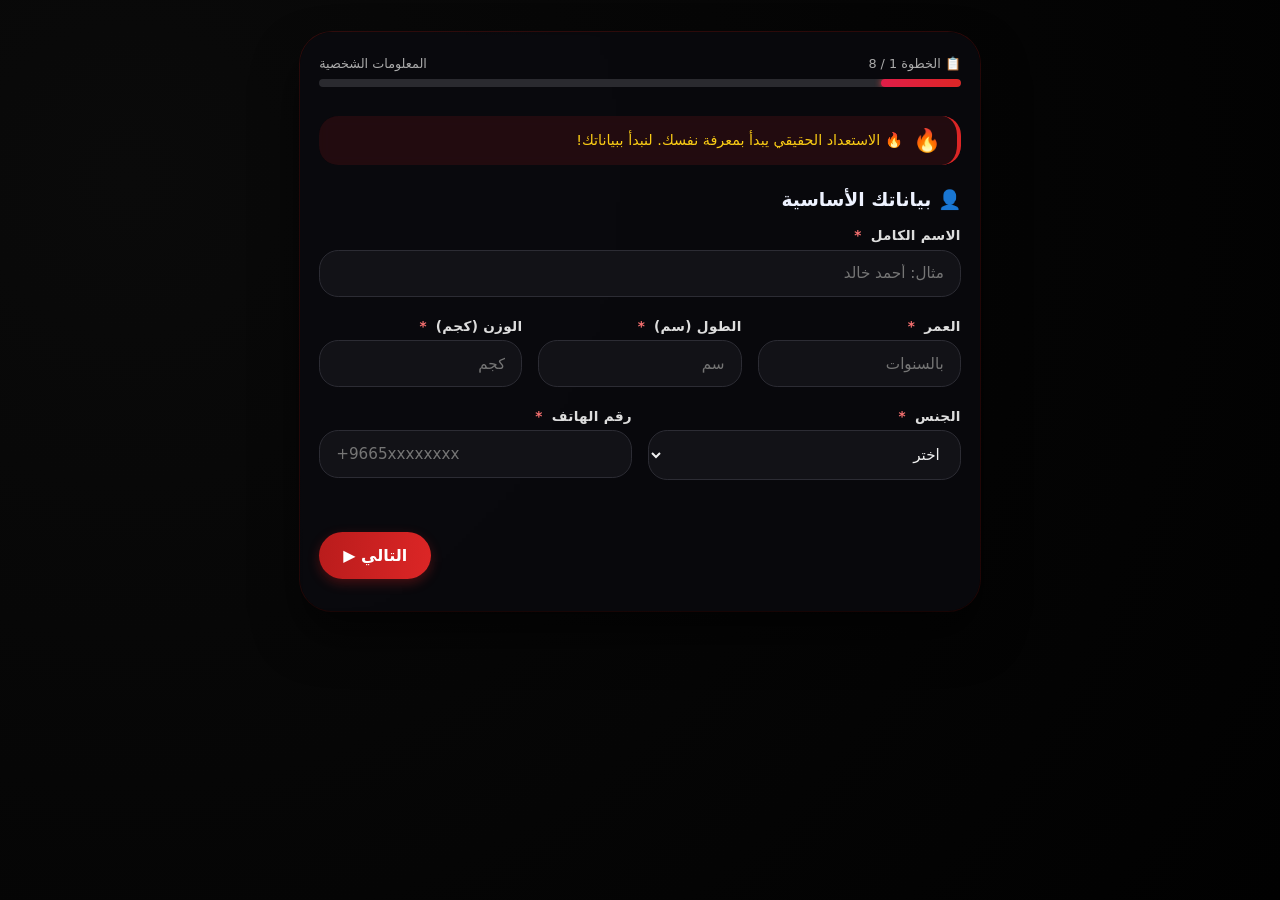
<file: tell.html>
<!DOCTYPE html>
<html lang="ar" dir="rtl">
<head>
    <meta charset="UTF-8">
    <meta name="viewport" content="width=device-width, initial-scale=1.0, viewport-fit=cover, user-scalable=yes">
    <title>NEXUS FIT | onboarding pro</title>
    <style>
        * {
            margin: 0;
            padding: 0;
            box-sizing: border-box;
        }

        body {
            background: radial-gradient(circle at 10% 20%, #0a0a0a, #010101);
            font-family: 'Tajawal', 'Segoe UI', system-ui, -apple-system, BlinkMacSystemFont, sans-serif;
            color: #eef2ff;
            padding: 1rem;
            min-height: 100vh;
        }

        /* main container */
        .form-container {
            max-width: 680px;
            margin: 1rem auto 2.5rem auto;
            background: rgba(10, 10, 15, 0.85);
            backdrop-filter: blur(2px);
            border-radius: 2rem;
            box-shadow: 0 25px 45px rgba(0, 0, 0, 0.6), 0 0 0 1px rgba(220, 38, 38, 0.2);
            overflow: hidden;
            padding: 1.5rem 1.2rem 2rem;
            transition: all 0.2s;
        }

        /* progress bar area */
        .progress-area {
            margin-bottom: 1.8rem;
        }
        .step-counter {
            display: flex;
            justify-content: space-between;
            font-size: 0.8rem;
            color: #aaa;
            margin-bottom: 0.5rem;
        }
        .progress-bar-bg {
            background-color: #2a2a2f;
            border-radius: 40px;
            height: 8px;
            width: 100%;
            overflow: hidden;
        }
        .progress-fill {
            background: linear-gradient(90deg, #e11d48, #dc2626);
            width: 0%;
            height: 100%;
            border-radius: 40px;
            transition: width 0.3s ease;
            box-shadow: 0 0 6px #ef4444;
        }

        /* motivational badge */
        .motivation-chip {
            background: rgba(220, 38, 38, 0.12);
            border-right: 4px solid #dc2626;
            padding: 0.7rem 1rem;
            border-radius: 1.2rem;
            margin: 1.2rem 0 1.5rem 0;
            font-size: 0.9rem;
            font-weight: 500;
            color: #facc15;
            backdrop-filter: blur(4px);
            display: flex;
            align-items: center;
            gap: 10px;
        }
        .motivation-chip span:first-child {
            font-size: 1.4rem;
        }

        /* steps wrapper */
        .steps-wrapper {
            position: relative;
        }
        .step {
            display: none;
            animation: fadeSlide 0.25s ease-out;
        }
        .step.active-step {
            display: block;
        }
        @keyframes fadeSlide {
            from { opacity: 0; transform: translateX(12px);}
            to { opacity: 1; transform: translateX(0);}
        }

        /* form elements */
        .input-group {
            margin-bottom: 1.3rem;
        }
        label {
            display: block;
            font-weight: 600;
            margin-bottom: 0.4rem;
            font-size: 0.85rem;
            letter-spacing: 0.3px;
            color: #ddd;
        }
        label .req {
            color: #f87171;
            margin-right: 4px;
        }
        input, select, textarea {
            width: 100%;
            background: #121217;
            border: 1px solid #2c2c34;
            padding: 0.85rem 1rem;
            border-radius: 1.2rem;
            font-size: 0.95rem;
            font-family: inherit;
            color: #f0f0f0;
            transition: all 0.2s;
            outline: none;
        }
        input:focus, select:focus, textarea:focus {
            border-color: #dc2626;
            box-shadow: 0 0 0 3px rgba(220, 38, 38, 0.3);
            background: #18181f;
        }
        .radio-group {
            display: flex;
            gap: 1.5rem;
            align-items: center;
            margin-top: 0.5rem;
            flex-wrap: wrap;
        }
        .radio-group label {
            display: inline-flex;
            align-items: center;
            gap: 0.5rem;
            font-weight: normal;
            margin-bottom: 0;
            cursor: pointer;
        }
        .radio-group input {
            width: 18px;
            height: 18px;
            accent-color: #dc2626;
        }
        .inline-row {
            display: flex;
            gap: 1rem;
            flex-wrap: wrap;
        }
        .inline-row .input-group {
            flex: 1;
        }
        hr {
            margin: 1rem 0;
            border-color: #2c2c34;
        }
        textarea {
            resize: vertical;
            min-height: 75px;
        }

        /* button group */
        .buttons {
            display: flex;
            justify-content: space-between;
            margin-top: 2rem;
            gap: 1rem;
        }
        button {
            background: #1f1f2b;
            border: none;
            padding: 0.8rem 1.5rem;
            border-radius: 2rem;
            font-weight: bold;
            font-size: 1rem;
            font-family: inherit;
            cursor: pointer;
            transition: 0.2s;
            color: white;
            display: inline-flex;
            align-items: center;
            gap: 8px;
        }
        .btn-primary {
            background: linear-gradient(95deg, #b91c1c, #dc2626);
            box-shadow: 0 4px 12px rgba(220, 38, 38, 0.3);
        }
        .btn-primary:hover {
            background: linear-gradient(95deg, #991b1b, #b91c1c);
            transform: scale(0.98);
        }
        .btn-secondary {
            background: #2a2a33;
            border: 1px solid #3f3f4a;
        }
        .btn-secondary:hover {
            background: #3a3a44;
        }
        .error-msg {
            color: #f87171;
            font-size: 0.75rem;
            margin-top: 0.3rem;
            display: flex;
            align-items: center;
            gap: 5px;
        }
        .final-send {
            width: 100%;
            justify-content: center;
            font-size: 1.1rem;
            padding: 1rem;
        }
        .small-note {
            font-size: 0.7rem;
            color: #999;
            text-align: center;
            margin-top: 1rem;
        }

        @media (max-width: 550px) {
            .form-container {
                padding: 1rem;
            }
            .inline-row {
                flex-direction: column;
                gap: 0;
            }
            button {
                padding: 0.7rem 1.2rem;
            }
        }
    </style>
</head>
<body>

<div class="form-container">
    <div class="progress-area">
        <div class="step-counter">
            <span>📋 الخطوة <span id="currentStepNum">1</span> / <span id="totalSteps">8</span></span>
            <span id="stepNameDisplay">المعلومات الشخصية</span>
        </div>
        <div class="progress-bar-bg">
            <div class="progress-fill" id="progressFill"></div>
        </div>
    </div>

    <div class="motivation-chip" id="motivationMsg">
        <span>🔥</span>
        <span id="dynamicMotivation">الخطوة الأولى نحو أقوى نسخة منك 👑</span>
    </div>

    <div class="steps-wrapper" id="stepsWrapper">
        <!-- STEP 1: المعلومات الشخصية -->
        <div class="step" data-step="1">
            <h3 style="margin-bottom: 1rem;">👤 بياناتك الأساسية</h3>
            <div class="input-group"><label>الاسم الكامل <span class="req">*</span></label><input type="text" id="fullName" placeholder="مثال: أحمد خالد"></div>
            <div class="inline-row">
                <div class="input-group"><label>العمر <span class="req">*</span></label><input type="number" id="age" placeholder="بالسنوات"></div>
                <div class="input-group"><label>الطول (سم) <span class="req">*</span></label><input type="number" id="height" placeholder="سم"></div>
                <div class="input-group"><label>الوزن (كجم) <span class="req">*</span></label><input type="number" id="weight" placeholder="كجم"></div>
            </div>
            <div class="inline-row">
                <div class="input-group"><label>الجنس <span class="req">*</span></label><select id="gender"><option value="">اختر</option><option value="ذكر">ذكر</option><option value="أنثى">أنثى</option></select></div>
                <div class="input-group"><label>رقم الهاتف <span class="req">*</span></label><input type="tel" id="phone" placeholder="+9665xxxxxxxx"></div>
            </div>
        </div>

        <!-- STEP 2: الهدف -->
        <div class="step" data-step="2">
            <h3>🎯 تحديد الهدف الرياضي</h3>
            <div class="input-group"><label>الهدف الرئيسي <span class="req">*</span></label><select id="mainGoal"><option value="">اختر</option><option value="تضخيم (ضخامة عضلية)">تضخيم 💪</option><option value="تنشيف (حرق دهون)">تنشيف 🔥</option><option value="لياقة عامة">لياقة عامة 🧘</option></select></div>
            <div class="input-group"><label>الهدف بالتفصيل <span class="req">*</span></label><textarea id="goalDetails" rows="2" placeholder="مثال: أريد زيادة الكتلة العضلية 10 كجم خلال 6 أشهر"></textarea></div>
            <div class="input-group"><label>المدة الزمنية المستهدفة <span class="req">*</span></label><input type="text" id="duration" placeholder="مثال: 3 أشهر / 12 أسبوع"></div>
        </div>

        <!-- STEP 3: التاريخ الرياضي -->
        <div class="step" data-step="3">
            <h3>🏋️ التاريخ الرياضي</h3>
            <div class="input-group"><label>هل سبق لك التمرين؟ <span class="req">*</span></label><div class="radio-group"><label><input type="radio" name="prevExp" value="نعم"> نعم</label><label><input type="radio" name="prevExp" value="لا"> لا</label></div></div>
            <div id="expFields" style="transition:0.2s">
                <div class="input-group"><label>سنوات الخبرة</label><input type="text" id="expYears" placeholder="مثال: سنتان"></div>
                <div class="input-group"><label>نوع التمارين السابقة</label><input type="text" id="exerciseType" placeholder="مثلاً: حديد / كارديو / كالستنيكس"></div>
            </div>
        </div>

        <!-- STEP 4: الحالة الصحية -->
        <div class="step" data-step="4">
            <h3>❤️ الحالة الصحية</h3>
            <div class="input-group"><label>إصابات حالية أو سابقة</label><textarea id="injuries" rows="2" placeholder="مثلاً: التواء كاحل، تمزق في الكتف"></textarea></div>
            <div class="input-group"><label>أمراض مزمنة (ضغط، سكري، غدة..)</label><textarea id="illnesses" rows="2" placeholder="اذكر إن وُجدت"></textarea></div>
            <div class="input-group"><label>أدوية منتظمة</label><textarea id="medications" rows="2" placeholder="اسم الدواء والجرعة"></textarea></div>
        </div>

        <!-- STEP 5: نمط الحياة -->
        <div class="step" data-step="5">
            <h3>🛌 نمط الحياة</h3>
            <div class="input-group"><label>عدد ساعات النوم (المتوسط)</label><input type="text" id="sleep" placeholder="مثال: 6-7 ساعات"></div>
            <div class="input-group"><label>النشاط اليومي (غير رياضي)</label><select id="dailyActivity"><option value="">اختر</option><option value="خامل (جلوس طويل)">خامل (جلوس طويل)</option><option value="نشاط خفيف (مشي قليل)">نشاط خفيف</option><option value="نشاط متوسط (حركة دائمة)">نشاط متوسط</option><option value="نشاط عالي (وظيفة حركية)">نشاط عالي</option></select></div>
            <div class="input-group"><label>نوع العمل</label><input type="text" id="workType" placeholder="مكتبي / يدوي / ميداني"></div>
        </div>

        <!-- STEP 6: التغذية -->
        <div class="step" data-step="6">
            <h3>🍽️ التغذية والمكملات</h3>
            <div class="input-group"><label>عدد الوجبات الرئيسية يومياً</label><input type="text" id="meals" placeholder="مثال: 3-4 وجبات"></div>
            <div class="input-group"><label>النظام الغذائي الحالي</label><input type="text" id="diet" placeholder="مثلاً: عادي / صحي / كيتو / نباتي"></div>
            <div class="input-group"><label>المكملات الغذائية (إن وُجدت)</label><input type="text" id="supplements" placeholder="مثال: بروتين، كرياتين، فيتامينات"></div>
        </div>

        <!-- STEP 7: الالتزام -->
        <div class="step" data-step="7">
            <h3>⏱️ الالتزام والجدول</h3>
            <div class="input-group"><label>عدد أيام التمرين في الأسبوع</label><select id="daysPerWeek"><option value="">اختر</option><option value="يوم واحد">يوم واحد</option><option value="يومين">يومين</option><option value="3 أيام">3 أيام</option><option value="4 أيام">4 أيام</option><option value="5 أيام">5 أيام</option><option value="6 أيام">6 أيام</option></select></div>
            <div class="input-group"><label>الوقت المفضل للتمرين</label><input type="text" id="trainingTime" placeholder="مثال: الصباح الباكر / المساء بعد المغرب"></div>
        </div>

        <!-- STEP 8: الأسئلة التحفيزية + الإرسال -->
        <div class="step" data-step="8">
            <h3>💥 الدافع الحقيقي</h3>
            <div class="input-group"><label>لماذا تريد الوصول لهذا الهدف؟ <span class="req">*</span></label><textarea id="whyGoal" rows="3" placeholder="اكتب سببك القوي ..."></textarea></div>
            <div class="input-group"><label>أكبر تحدٍ يواجهك حالياً</label><textarea id="challenge" rows="2" placeholder="مثلاً: الالتزام، الوقت، الشهية، الإصابات السابقة"></textarea></div>
            <button class="btn-primary final-send" id="sendWhatsAppBtn">🚀 ابدأ رحلتك الآن 🚀</button>
            <div class="small-note">بمجرد الضغط، ستُرسل المعلومات عبر واتساب للمدرب مباشرة</div>
        </div>
    </div>

    <div class="buttons" id="navButtons">
        <button class="btn-secondary" id="prevBtn" style="visibility: hidden;">◀ السابق</button>
        <button class="btn-primary" id="nextBtn">التالي ▶</button>
    </div>
</div>

<script>
    // ----------------------- CONFIGURATION ------------------------
    // ⚡ ضع رقم الواتساب الخاص بالمدرب مع رمز الدولة (بدون + أو صفر زائد)
    const COACH_PHONE = "+9647703487234";   // مثال: رقم سعودي، غيّره لرقم المدرب الفعلي
    
    // ----------------------- DOM Elements -------------------------
    let currentStep = 1;
    const totalSteps = 8;
    const stepElements = document.querySelectorAll('.step');
    const nextBtn = document.getElementById('nextBtn');
    const prevBtn = document.getElementById('prevBtn');
    const progressFill = document.getElementById('progressFill');
    const currentStepNumSpan = document.getElementById('currentStepNum');
    const stepNameDisplay = document.getElementById('stepNameDisplay');
    const dynamicMotivationSpan = document.getElementById('dynamicMotivation');
    
    // motivational messages between sections (arabic / inspiring)
    const motivationMessages = {
        1: "🔥 الاستعداد الحقيقي يبدأ بمعرفة نفسك. لنبدأ ببياناتك!",
        2: "🎯 الهدف الواضح = نتيجة مضمونة. حدد هدفك بدقة.",
        3: "💪 كل بطل له قصة، أخبرنا عن تاريخك الرياضي.",
        4: "❤️ صحتك هي أولويتنا، كن صادقاً مع حالتك الصحية.",
        5: "🛌 العادات اليومية تصنع الفارق! نمط حياتك مهم جداً.",
        6: "🍗 الغذاء أساس النجاح. أخبرنا عن تغذيتك الحالية.",
        7: "⏳ الالتزام هو مفتاح التحول، حدد جدولك الأنسب.",
        8: "🧠 العقلية هي السلاح السري. شاركنا دوافعك الحقيقية!"
    };
    
    const stepNames = {
        1: "المعلومات الشخصية",
        2: "الهدف الرياضي",
        3: "التاريخ الرياضي",
        4: "الحالة الصحية",
        5: "نمط الحياة",
        6: "التغذية",
        7: "الالتزام",
        8: "الدافع والإرسال"
    };
    
    function updateProgressAndUI() {
        const percent = ((currentStep) / totalSteps) * 100;
        progressFill.style.width = `${percent}%`;
        currentStepNumSpan.innerText = currentStep;
        stepNameDisplay.innerText = stepNames[currentStep];
        dynamicMotivationSpan.innerText = motivationMessages[currentStep] || "استمر أنت قريب من هدفك 💥";
        // toggle step visibility
        stepElements.forEach((step, idx) => {
            if (idx + 1 === currentStep) step.classList.add('active-step');
            else step.classList.remove('active-step');
        });
        // prev/next visibility
        prevBtn.style.visibility = currentStep === 1 ? "hidden" : "visible";
        if (currentStep === totalSteps) {
            nextBtn.style.display = "none";
            prevBtn.style.marginLeft = "auto";
            prevBtn.style.marginRight = "auto";
        } else {
            nextBtn.style.display = "inline-flex";
            prevBtn.style.marginLeft = "0";
            prevBtn.style.marginRight = "0";
        }
    }
    
    // Helper: validate current step fields (required)
    function validateCurrentStep() {
        let isValid = true;
        // remove previous inline errors
        document.querySelectorAll('.error-msg').forEach(el => el.remove());
        
        if (currentStep === 1) {
            const name = document.getElementById('fullName').value.trim();
            const age = document.getElementById('age').value.trim();
            const height = document.getElementById('height').value.trim();
            const weight = document.getElementById('weight').value.trim();
            const gender = document.getElementById('gender').value;
            const phone = document.getElementById('phone').value.trim();
            if (!name) showFieldError('fullName', 'الاسم مطلوب');
            else if (!age) showFieldError('age', 'العمر مطلوب');
            else if (!height) showFieldError('height', 'الطول مطلوب');
            else if (!weight) showFieldError('weight', 'الوزن مطلوب');
            else if (!gender) showFieldError('gender', 'اختر الجنس');
            else if (!phone) showFieldError('phone', 'رقم الهاتف مطلوب');
            else isValid = true;
            if (!name || !age || !height || !weight || !gender || !phone) isValid = false;
        }
        else if (currentStep === 2) {
            const mainGoal = document.getElementById('mainGoal').value;
            const goalDetails = document.getElementById('goalDetails').value.trim();
            const duration = document.getElementById('duration').value.trim();
            if (!mainGoal) showFieldError('mainGoal', 'اختر الهدف الرئيسي');
            else if (!goalDetails) showFieldError('goalDetails', 'أدخل تفاصيل الهدف');
            else if (!duration) showFieldError('duration', 'المدة الزمنية مطلوبة');
            else isValid = true;
            if (!mainGoal || !goalDetails || !duration) isValid = false;
        }
        else if (currentStep === 3) {
            const prevExpRadios = document.querySelectorAll('input[name="prevExp"]');
            let expSelected = false;
            for (let r of prevExpRadios) if (r.checked) expSelected = true;
            if (!expSelected) {
                showFieldError('expFields', 'اختر إذا كنت تمارس الرياضة سابقاً');
                isValid = false;
            } else isValid = true;
        }
        else if (currentStep === 8) {
            const whyGoal = document.getElementById('whyGoal').value.trim();
            if (!whyGoal) {
                showFieldError('whyGoal', 'الدافع هو محور رحلتك، الرجاء كتابته');
                isValid = false;
            } else isValid = true;
        }
        else {
            isValid = true; // steps 4,5,6,7 are not strictly required but all optional
        }
        return isValid;
    }
    
    function showFieldError(fieldIdOrQuery, message) {
        let element = document.getElementById(fieldIdOrQuery);
        if (!element && fieldIdOrQuery === 'expFields') {
            element = document.getElementById('expFields');
        }
        if (element) {
            const errDiv = document.createElement('div');
            errDiv.className = 'error-msg';
            errDiv.innerHTML = `⚠️ ${message}`;
            element.parentNode.insertBefore(errDiv, element.nextSibling);
            element.scrollIntoView({ behavior: 'smooth', block: 'center' });
        } else {
            alert(message);
        }
    }
    
    function nextStep() {
        if (validateCurrentStep()) {
            if (currentStep < totalSteps) {
                currentStep++;
                updateProgressAndUI();
            }
        }
    }
    
    function prevStep() {
        if (currentStep > 1) {
            currentStep--;
            updateProgressAndUI();
        }
    }
    
    // ---------- dynamic fields for sports history (show/hide years if "no" selected) ----------
    function handleExpVisibility() {
        const selectedRadio = document.querySelector('input[name="prevExp"]:checked');
        const expFieldsDiv = document.getElementById('expFields');
        if (selectedRadio && selectedRadio.value === 'لا') {
            expFieldsDiv.style.opacity = '0.5';
            // we don't disable to keep values but visual cue
            document.getElementById('expYears').placeholder = "لا توجد خبرة سابقة";
            document.getElementById('exerciseType').placeholder = "لا يوجد";
        } else if (selectedRadio && selectedRadio.value === 'نعم') {
            expFieldsDiv.style.opacity = '1';
            document.getElementById('expYears').placeholder = "مثال: سنتان";
            document.getElementById('exerciseType').placeholder = "مثلاً: حديد / كارديو";
        }
    }
    
    // attach listeners to radio group in step 3
    function bindSportsRadio() {
        const radios = document.querySelectorAll('input[name="prevExp"]');
        radios.forEach(radio => radio.addEventListener('change', handleExpVisibility));
        handleExpVisibility();
    }
    
    // ---------- Build final WhatsApp message with structured text ----------
    function buildWhatsAppMessage() {
        // gather all fields
        const fullName = document.getElementById('fullName').value.trim() || "غير مدخل";
        const height = document.getElementById('height').value.trim() || "?";
        const weight = document.getElementById('weight').value.trim() || "?";
        const mainGoalSelect = document.getElementById('mainGoal').value;
        const goalDetailsText = document.getElementById('goalDetails').value.trim() || "غير محدد";
        const duration = document.getElementById('duration').value.trim() || "غير محدد";
        
        // sports history
        let prevExpValue = "لا";
        const checkedRadio = document.querySelector('input[name="prevExp"]:checked');
        if (checkedRadio) prevExpValue = checkedRadio.value;
        let expYearsVal = document.getElementById('expYears').value.trim();
        let exerciseTypeVal = document.getElementById('exerciseType').value.trim();
        if (prevExpValue === "لا") {
            expYearsVal = "لا توجد خبرة";
            exerciseTypeVal = "لا يوجد";
        } else {
            if (expYearsVal === "") expYearsVal = "غير مدخل";
            if (exerciseTypeVal === "") exerciseTypeVal = "غير مدخل";
        }
        const experienceStr = `${prevExpValue === "نعم" ? "سبق التمرين" : "بدون خبرة سابقة"} | سنوات: ${expYearsVal} | نوع: ${exerciseTypeVal}`;
        
        // health
        const injuries = document.getElementById('injuries').value.trim() || "لا يوجد";
        const illnesses = document.getElementById('illnesses').value.trim() || "لا يوجد";
        const medications = document.getElementById('medications').value.trim() || "لا يوجد";
        const healthStr = `إصابات: ${injuries} | أمراض: ${illnesses} | أدوية: ${medications}`;
        
        // nutrition
        const meals = document.getElementById('meals').value.trim() || "غير محدد";
        const diet = document.getElementById('diet').value.trim() || "غير محدد";
        const supplements = document.getElementById('supplements').value.trim() || "لا يوجد";
        const nutritionStr = `وجبات: ${meals} | نظام: ${diet} | مكملات: ${supplements}`;
        
        // lifestyle
        const sleep = document.getElementById('sleep').value.trim() || "غير محدد";
        const dailyActivity = document.getElementById('dailyActivity').value || "غير محدد";
        const workType = document.getElementById('workType').value.trim() || "غير محدد";
        const lifestyleStr = `نوم: ${sleep} | نشاط يومي: ${dailyActivity} | العمل: ${workType}`;
        
        // commitment
        const daysPerWeek = document.getElementById('daysPerWeek').value || "غير محدد";
        const trainingTime = document.getElementById('trainingTime').value.trim() || "غير محدد";
        const commitmentStr = `${daysPerWeek} - وقت التمرين: ${trainingTime}`;
        
        // motivational
        const whyGoal = document.getElementById('whyGoal').value.trim() || "لم يحدد";
        const challenge = document.getElementById('challenge').value.trim() || "لم يحدد";
        
        // personal extras
        const age = document.getElementById('age').value.trim() || "?";
        const gender = document.getElementById('gender').value || "?";
        const phone = document.getElementById('phone').value.trim() || "?";
        
        // goal line combine main goal + details
        const goalCombined = mainGoalSelect ? `${mainGoalSelect} - ${goalDetailsText}` : `الهدف: ${goalDetailsText}`;
        
        // FINAL MESSAGE (exactly template + extra info for commitment & contact)
      
        let finalMsg = `🔥 متدرب جديد:


👤 الاسم: ${fullName}

📏 الطول: ${height} سم

⚖️ الوزن: ${weight} كجم

🎯 الهدف: ${goalCombined}

📅 المدة: ${duration}


🏋️ الخبرة: ${experienceStr}

❤️ الحالة الصحية: ${healthStr}

🍽️ التغذية: ${nutritionStr}

🛌 النوم: ${lifestyleStr}

🔥 الهدف الحقيقي:
${whyGoal}

⚠️ التحديات:
${challenge}

📞 للتواصل: ${phone} | العمر: ${age} 

  الجنس: ${gender}

⏱️ الالتزام: ${commitmentStr}`;
        
        return finalMsg;
    }
    
    // send WhatsApp
    function sendToWhatsApp() {
        // Additional check for required fields across all steps (ensure no empty critical)
        const requiredChecks = [
            { id: 'fullName', msg: 'الاسم الكامل' },
            { id: 'age', msg: 'العمر' },
            { id: 'height', msg: 'الطول' },
            { id: 'weight', msg: 'الوزن' },
            { id: 'gender', msg: 'الجنس' },
            { id: 'phone', msg: 'رقم الهاتف' },
            { id: 'mainGoal', msg: 'الهدف الرئيسي' },
            { id: 'goalDetails', msg: 'تفاصيل الهدف' },
            { id: 'duration', msg: 'المدة الزمنية' }
        ];
        let missing = [];
        for (let req of requiredChecks) {
            const el = document.getElementById(req.id);
            if (!el || !el.value.trim()) missing.push(req.msg);
        }
        const whyGoalEl = document.getElementById('whyGoal');
        if (!whyGoalEl.value.trim()) missing.push('الدافع (لماذا الهدف)');
        
        if (missing.length > 0) {
            alert(`⚠️ الرجاء إكمال المعلومات التالية قبل الإرسال:\n${missing.join('\n')}\n\nاذهب للخطوات المطلوبة.`);
            // navigate to step 1 if personal missing
            if (missing.includes('الاسم الكامل') || missing.includes('العمر') || missing.includes('الطول') || missing.includes('الوزن') || missing.includes('الجنس') || missing.includes('رقم الهاتف')) {
                currentStep = 1;
                updateProgressAndUI();
            } else if (missing.includes('الهدف الرئيسي') || missing.includes('تفاصيل الهدف') || missing.includes('المدة الزمنية')) {
                currentStep = 2;
                updateProgressAndUI();
            } else if (missing.includes('الدافع (لماذا الهدف)')) {
                currentStep = 8;
                updateProgressAndUI();
            }
            return;
        }
        
        const messageText = buildWhatsAppMessage();
        const encodedText = encodeURIComponent(messageText);
        const whatsappURL = `https://wa.me/${COACH_PHONE}?text=${encodedText}`;
        window.open(whatsappURL, '_blank');
    }
    
    // ---------- Event listeners & init ----------
    function bindEvents() {
        nextBtn.addEventListener('click', nextStep);
        prevBtn.addEventListener('click', prevStep);
        const sendBtn = document.getElementById('sendWhatsAppBtn');
        if (sendBtn) sendBtn.addEventListener('click', sendToWhatsApp);
        // live radio for step3
        bindSportsRadio();
        // extra listener for dynamic change after step change (when coming back)
        document.querySelectorAll('input[name="prevExp"]').forEach(r => r.addEventListener('change', handleExpVisibility));
    }
    
    // initial load
    updateProgressAndUI();
    bindEvents();
    // ensure any previous filled fields in exp are correct
    handleExpVisibility();
    
    // small fix: if user changes radio in step3 later, keep working
    window.addEventListener('load', () => {
        // prefill none
    });
</script>
</body>
</html>
</file>
